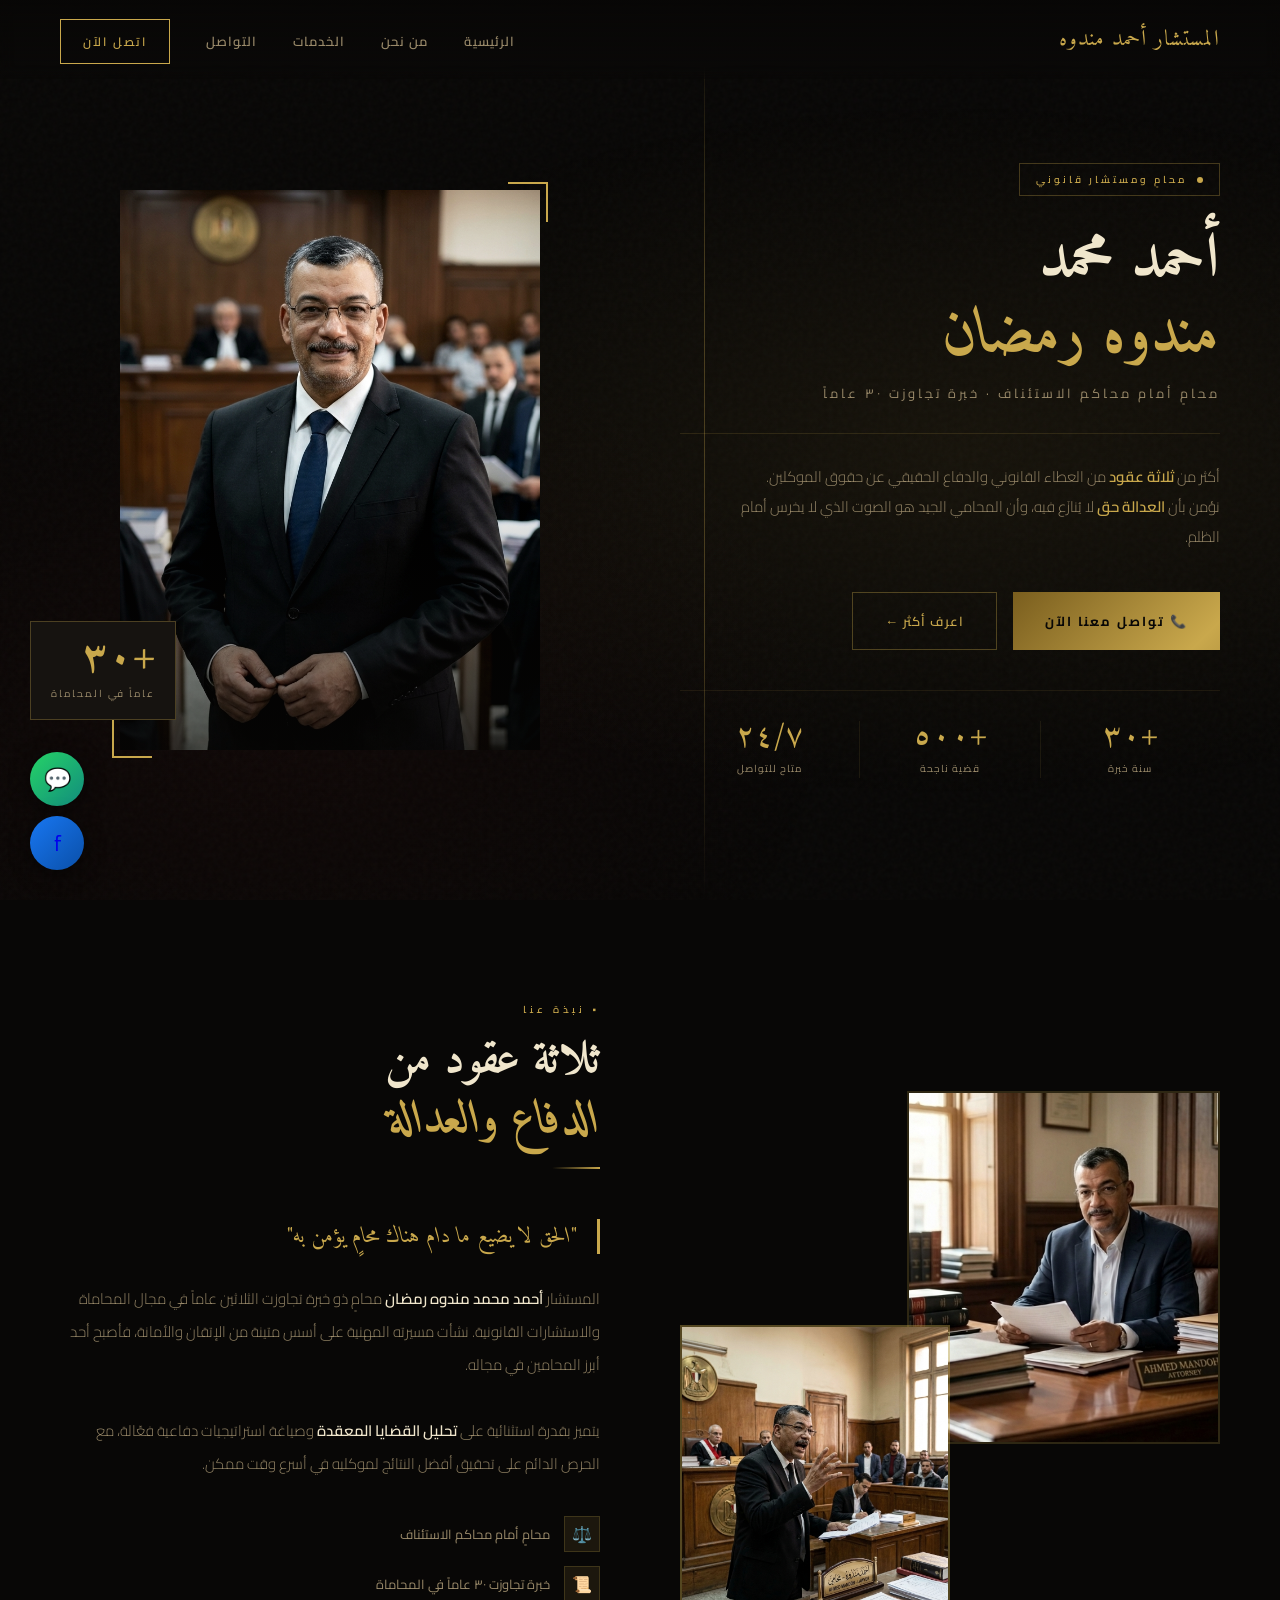
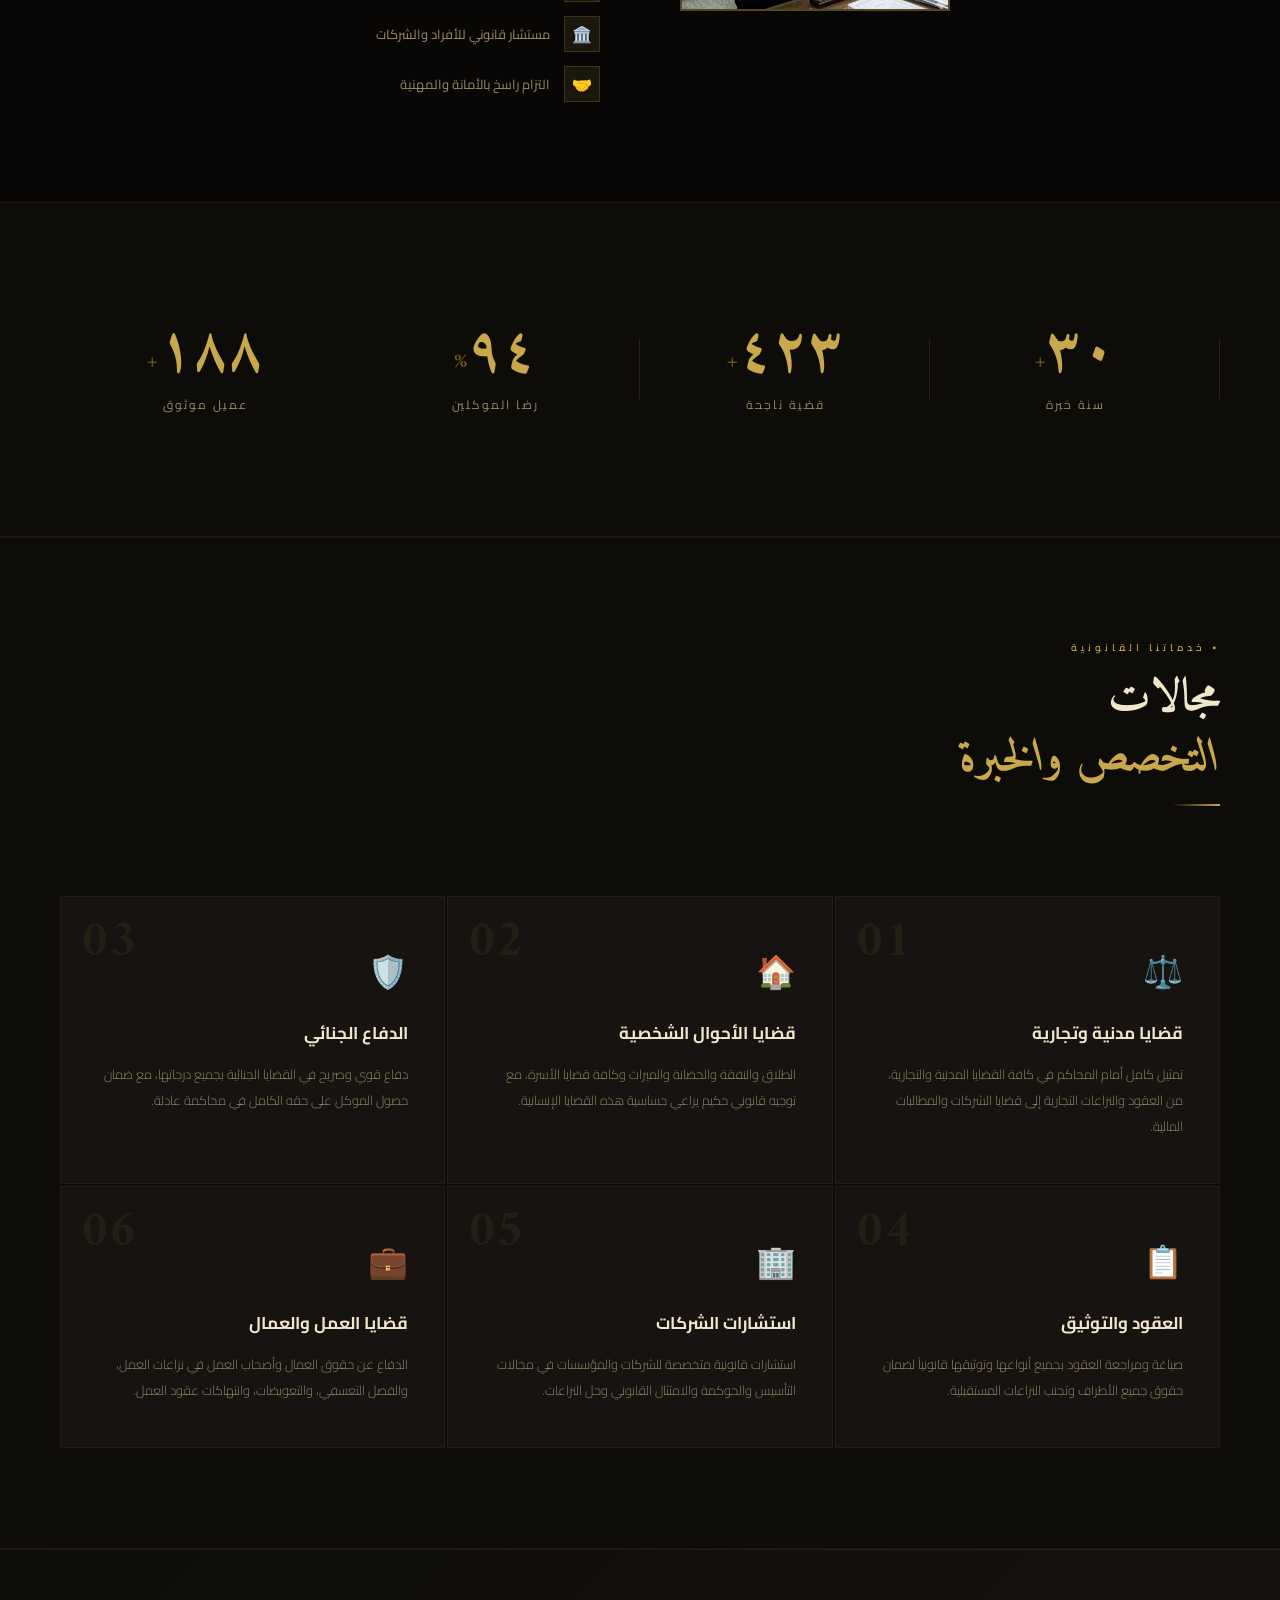
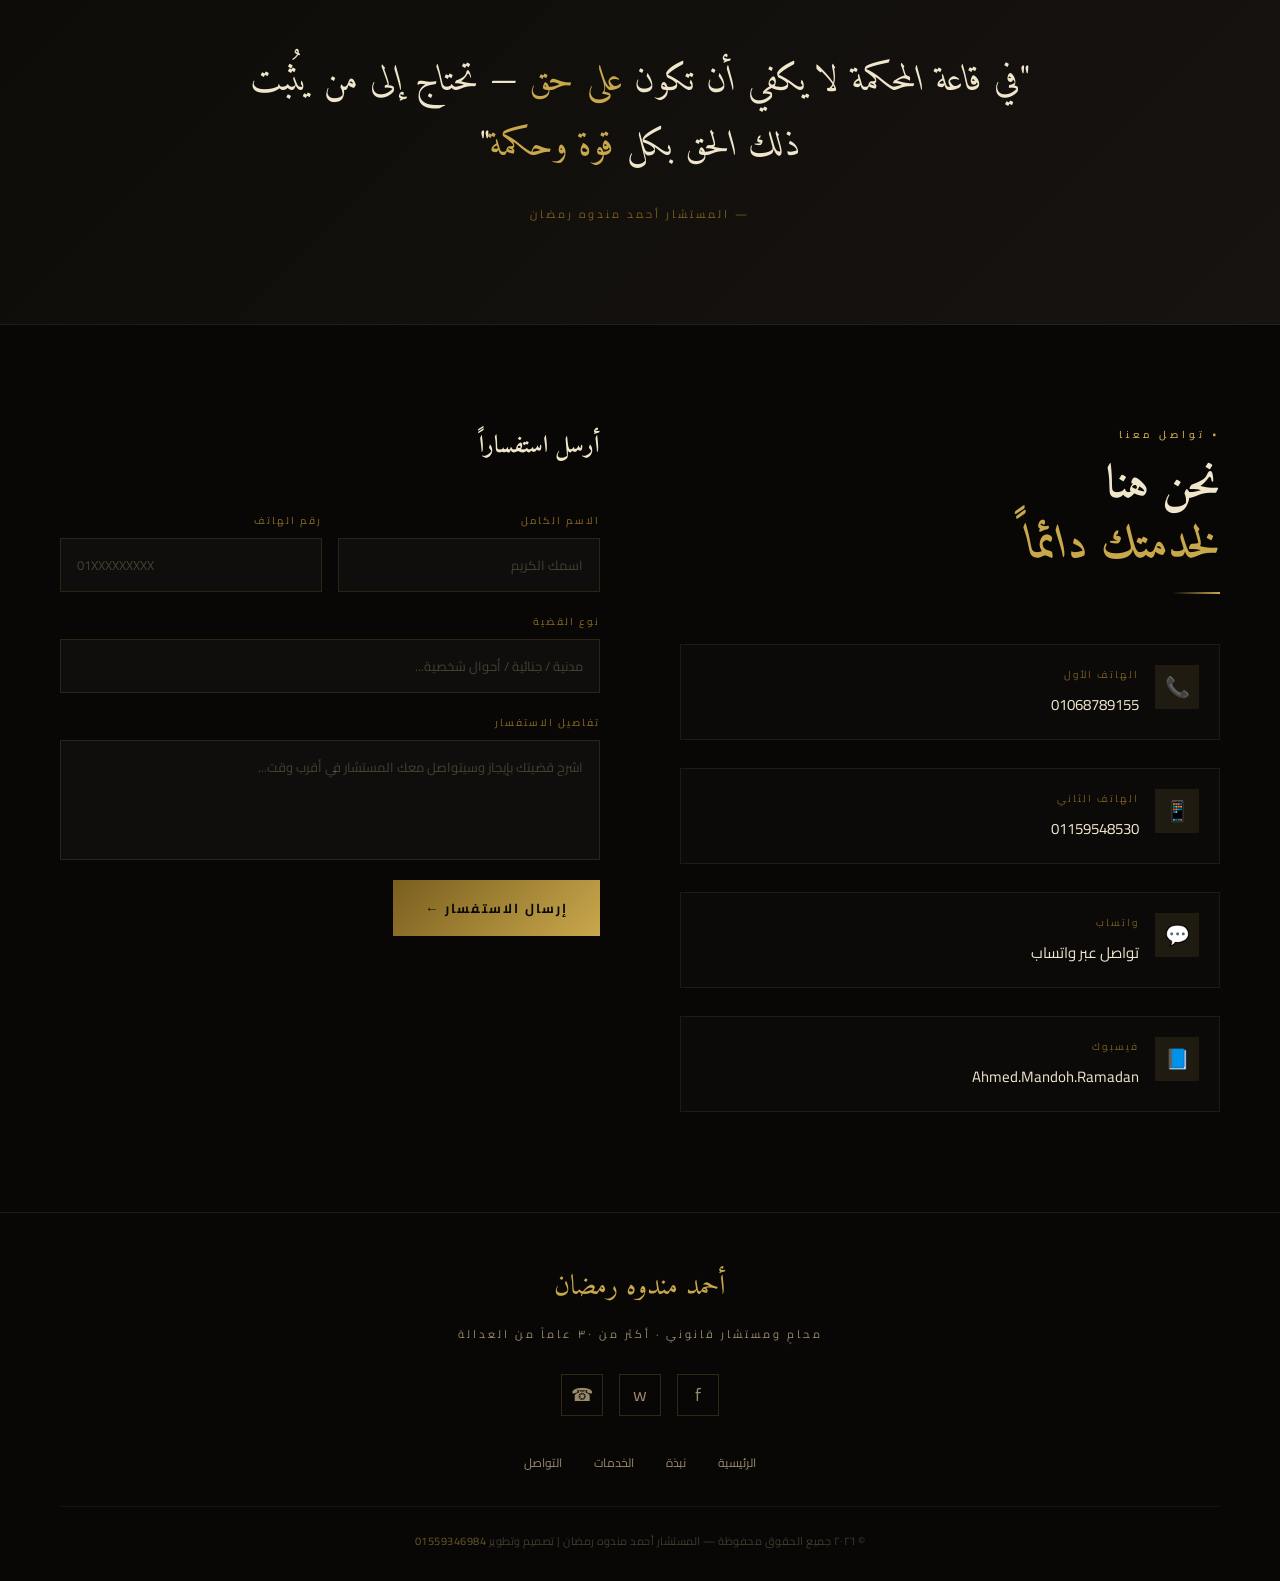
<file: index.html>
<!DOCTYPE html>
<html lang="ar" dir="rtl">
<head>
  <meta charset="UTF-8">
  <meta name="viewport" content="width=device-width, initial-scale=1.0">
  <meta name="description" content="المستشار أحمد محمد مندوه رمضان محامٍ ومستشار قانوني 
  بخبرة تجاوزت ٣٠ عاماً في الدفاع عن حقوق الموكلين وتحقيق العدالة. اتصل الآن للحصول على استشارة قانونية متخصصة.
  احمد مندوه رمضان هو محامٍ ذو خبرة واسعة في القضايا المدنية، الجنائية، والأحوال الشخصية، مع سجل حافل من النجاحات في المحاكم.">
  <title font-family="Work Sans", sans-serif>المستشار أحمد مندوه رمضان — محامٍ</title>
  <link rel="preconnect" href="https://fonts.googleapis.com">
  <link href="https://fonts.googleapis.com/css2?family=Playfair+Display:ital,wght@0,700;1,400&family=Cairo:wght@300;400;600;700;900&family=Amiri:ital,wght@0,400;0,700;1,400&display=swap" rel="stylesheet">
  <link rel="stylesheet" href="style.css">
  <link rel="icon" type="image/x-icon" href="favicon.png">
  <meta name="google-site-verification" content="l2H5jsMZsHi3cS2cjnkPeDBAhJLswSBjyNzZs3-aRHI" />
  <script type="application/ld+json">
{
  "@context": "https://schema.org",
  "@type": "LegalService",
  "name": "مكتب المستشار أحمد محمد مندوه رمضان",
  "address": {
    "@type": "PostalAddress",
    "streetAddress": "شارع الحي البحري، شارع المحكمة",
    "addressLocality": "زفتى",
    "addressRegion": "الغربية",
    "addressCountry": "EG"
  },
  "geo": {
    "@type": "GeoCoordinates",
    "latitude": "30.7100", 
    "longitude": "31.2400"
  },
  "url": "https://ahmed-mandoh.netlify.app",
  "telephone": "+201004104257",
  "priceRange": "$$",
  "image": "https://ahmed-mandoh.netlify.app/asset/12.png",
  "description": "مكتب المستشار أحمد مندوه للمحاماة والاستشارات القانونية في زفتى، متخصص في القضايا المدنية والجنائية وقضايا الأسرة.",
  "openingHoursSpecification": [
    {
      "@type": "OpeningHoursSpecification",
      "dayOfWeek": [
        "Saturday",
        "Sunday",
        "Monday",
        "Tuesday",
        "Wednesday",
        "Thursday"
      ],
      "opens": "09:00",
      "closes": "21:00"
    }
  ]
}
</script>
</head>
<body>

  <!-- ═══ NAV ═══ -->
  <nav id="navbar">
    <div class="nav-logo">المستشار أحمد مندوه</div>
    <ul class="nav-links">
      <li><a href="#hero">الرئيسية</a></li>
      <li><a href="#about-wrap">من نحن</a></li>
      <li><a href="#services-wrap">الخدمات</a></li>
      <li><a href="#contact-wrap">التواصل</a></li>
      <li><a href="tel:01068789155" class="nav-cta">اتصل الآن</a></li>
    </ul>
  </nav>

  <!-- ═══ HERO ═══ -->
  <div id="hero">
    <div class="hero-inner">

      <div class="hero-text">
        <div class="hero-badge">
          <div class="badge-dot"></div>
          <span>محامٍ ومستشار قانوني</span>
        </div>

        <h1 class="hero-name">
          أحمد محمد
          <em>مندوه رمضان</em>
        </h1>

        <p class="hero-title">محامٍ أمام محاكم الاستئناف · خبرة تجاوزت ٣٠ عاماً</p>

        <p class="hero-desc">
          أكثر من <strong>ثلاثة عقود</strong> من العطاء القانوني والدفاع الحقيقي عن حقوق الموكلين.
          نؤمن بأن <strong>العدالة حق</strong> لا يُنازَع فيه، وأن المحامي الجيد هو
          الصوت الذي لا يخرس أمام الظلم.
        </p>

        <div class="hero-actions">
          <a href="tel:01068789155" class="btn-primary">📞 تواصل معنا الآن</a>
          <a href="#about-wrap" class="btn-secondary">اعرف أكثر ←</a>
        </div>

        <div class="hero-stats">
          <div class="hstat">
            <span class="hstat-num">+٣٠</span>
            <span class="hstat-label">سنة خبرة</span>
          </div>
          <div class="hstat">
            <span class="hstat-num">+٥٠٠</span>
            <span class="hstat-label">قضية ناجحة</span>
          </div>
          <div class="hstat">
            <span class="hstat-num">٢٤/٧</span>
            <span class="hstat-label">متاح للتواصل</span>
          </div>
        </div>
      </div>


      <div class="hero-image-wrap">
        <div class="hero-image-frame">
          <img
            src="asset/1.png"
            alt="المستشار أحمد مندوه رمضان"
            class="hero-img"
          >
          <div class="img-overlay"></div>
        </div>
        <div class="exp-badge">
          <div class="exp-num">+٣٠</div>
          <div class="exp-label">عاماً في المحاماة</div>
        </div>
      </div>

    </div>
  </div>

  <!-- ═══ ABOUT ═══ -->
  <div id="about-wrap">
    <section id="about" class="reveal">
      <div class="about-photos">
        <div class="gold-quote">"</div>

        <!-- 
          ══════════════════════════════════════════
          📸 صورة About - الأولى (فوق يمين)
          الاسم المطلوب: images/about1.png
          (نفس صورة المكتب أو صورة تانية)
          ══════════════════════════════════════════
        -->
        <div class="about-photo ap-1">
          <img src="asset/2.png" alt="في مكتبه">
        </div>


        <div class="about-photo ap-2">
          <img src="asset/3.png" alt="المستشار أحمد مندوه">
        </div>
      </div>

      <div class="about-text">
        <p class="section-tag">▪ نبذة عنا</p>
        <h2 class="section-title">ثلاثة عقود من<br><em>الدفاع والعدالة</em></h2>
        <div class="section-line"></div>

        <div class="about-quote">
          "الحق لا يضيع ما دام هناك محامٍ يؤمن به"
        </div>

        <p class="about-body">
          المستشار <strong>أحمد محمد مندوه رمضان</strong> محامٍ ذو خبرة تجاوزت الثلاثين عاماً
          في مجال المحاماة والاستشارات القانونية. نشأت مسيرته المهنية على أسس متينة من
          الإتقان والأمانة، فأصبح أحد أبرز المحامين في مجاله.
          <br><br>
          يتميز بقدرة استثنائية على <strong>تحليل القضايا المعقدة</strong> وصياغة استراتيجيات
          دفاعية فعّالة، مع الحرص الدائم على تحقيق أفضل النتائج لموكليه في أسرع وقت ممكن.
        </p>

        <div class="creds">
          <div class="cred-item">
            <div class="cred-icon">⚖️</div>
            محامٍ أمام محاكم الاستئناف
          </div>
          <div class="cred-item">
            <div class="cred-icon">📜</div>
            خبرة تجاوزت ٣٠ عاماً في المحاماة
          </div>
          <div class="cred-item">
            <div class="cred-icon">🏛️</div>
            مستشار قانوني للأفراد والشركات
          </div>
          <div class="cred-item">
            <div class="cred-icon">🤝</div>
            التزام راسخ بالأمانة والمهنية
          </div>
        </div>
      </div>
    </section>
  </div>

  <!-- ═══ NUMBERS ═══ -->
  <div class="numbers-bg">
    <div id="numbers" class="reveal">
      <div class="num-card">
        <span class="num-val"><span class="counter" data-target="30">0</span><span class="num-unit">+</span></span>
        <span class="num-label">سنة خبرة</span>
      </div>
      <div class="num-card">
        <span class="num-val"><span class="counter" data-target="500">0</span><span class="num-unit">+</span></span>
        <span class="num-label">قضية ناجحة</span>
      </div>
      <div class="num-card">
        <span class="num-val"><span class="counter" data-target="98">0</span><span class="num-unit">%</span></span>
        <span class="num-label">رضا الموكلين</span>
      </div>
      <div class="num-card">
        <span class="num-val"><span class="counter" data-target="200">0</span><span class="num-unit">+</span></span>
        <span class="num-label">عميل موثوق</span>
      </div>
    </div>
  </div>

  <!-- ═══ SERVICES ═══ -->
  <div id="services-wrap">
    <section id="services">
      <p class="section-tag reveal">▪ خدماتنا القانونية</p>
      <h2 class="section-title reveal">مجالات<br><em>التخصص والخبرة</em></h2>
      <div class="section-line reveal"></div>
    </section>

    <div class="services-grid">
      <div class="service-card reveal">
        <div class="svc-num">01</div>
        <span class="svc-icon">⚖️</span>
        <h3 class="svc-title">قضايا مدنية وتجارية</h3>
        <p class="svc-desc">تمثيل كامل أمام المحاكم في كافة القضايا المدنية والتجارية، من العقود والنزاعات التجارية إلى قضايا الشركات والمطالبات المالية.</p>
      </div>
      <div class="service-card reveal">
        <div class="svc-num">02</div>
        <span class="svc-icon">🏠</span>
        <h3 class="svc-title">قضايا الأحوال الشخصية</h3>
        <p class="svc-desc">الطلاق والنفقة والحضانة والميراث وكافة قضايا الأسرة، مع توجيه قانوني حكيم يراعي حساسية هذه القضايا الإنسانية.</p>
      </div>
      <div class="service-card reveal">
        <div class="svc-num">03</div>
        <span class="svc-icon">🛡️</span>
        <h3 class="svc-title">الدفاع الجنائي</h3>
        <p class="svc-desc">دفاع قوي وصريح في القضايا الجنائية بجميع درجاتها، مع ضمان حصول الموكل على حقه الكامل في محاكمة عادلة.</p>
      </div>
      <div class="service-card reveal">
        <div class="svc-num">04</div>
        <span class="svc-icon">📋</span>
        <h3 class="svc-title">العقود والتوثيق</h3>
        <p class="svc-desc">صياغة ومراجعة العقود بجميع أنواعها وتوثيقها قانونياً لضمان حقوق جميع الأطراف وتجنب النزاعات المستقبلية.</p>
      </div>
      <div class="service-card reveal">
        <div class="svc-num">05</div>
        <span class="svc-icon">🏢</span>
        <h3 class="svc-title">استشارات الشركات</h3>
        <p class="svc-desc">استشارات قانونية متخصصة للشركات والمؤسسات في مجالات التأسيس والحوكمة والامتثال القانوني وحل النزاعات.</p>
      </div>
      <div class="service-card reveal">
        <div class="svc-num">06</div>
        <span class="svc-icon">💼</span>
        <h3 class="svc-title">قضايا العمل والعمال</h3>
        <p class="svc-desc">الدفاع عن حقوق العمال وأصحاب العمل في نزاعات العمل، والفصل التعسفي، والتعويضات، وانتهاكات عقود العمل.</p>
      </div>
    </div>
  </div>

  <!-- ═══ QUOTE ═══ -->
  <div id="quote-section" class="reveal">
    <p class="big-quote">
      "في قاعة المحكمة لا يكفي أن تكون <em>على حق</em> —
      تحتاج إلى من يُثبت ذلك الحق بكل <em>قوة وحكمة</em>"
    </p>
    <p class="quote-attr">— المستشار أحمد مندوه رمضان</p>
  </div>

  <!-- ═══ CONTACT ═══ -->
  <div id="contact-wrap">
    <section id="contact">
      <div>
        <p class="section-tag reveal">▪ تواصل معنا</p>
        <h2 class="section-title reveal">نحن هنا<br><em>لخدمتك دائماً</em></h2>
        <div class="section-line reveal"></div>

        <div class="contact-info">
          <div class="contact-item reveal">
            <div class="ci-icon">📞</div>
            <div>
              <span class="ci-label">الهاتف الأول</span>
              <a href="tel:01068789155" class="ci-value">01068789155</a>
            </div>
          </div>
          <div class="contact-item reveal">
            <div class="ci-icon">📱</div>
            <div>
              <span class="ci-label">الهاتف الثاني</span>
              <a href="tel:01159548530" class="ci-value">01159548530</a>
            </div>
          </div>
          <div class="contact-item reveal">
            <div class="ci-icon">💬</div>
            <div>
              <span class="ci-label">واتساب</span>
              <a href="https://wa.me/201068789155" target="_blank" class="ci-value">تواصل عبر واتساب</a>
            </div>
          </div>
          <div class="contact-item reveal">
            <div class="ci-icon">📘</div>
            <div>
              <span class="ci-label">فيسبوك</span>
              <a href="https://www.facebook.com/Ahmed.Mandoh.Ramadan" target="_blank" class="ci-value">Ahmed.Mandoh.Ramadan</a>
            </div>
          </div>
        </div>
      </div>

      <div class="contact-form reveal">
        <h3 class="form-title">أرسل استفساراً</h3>
        <div class="form-row">
          <div class="field">
            <label>الاسم الكامل</label>
            <input type="text" id="f-name" placeholder="اسمك الكريم">
          </div>
          <div class="field">
            <label>رقم الهاتف</label>
            <input type="tel" id="f-phone" placeholder="01XXXXXXXXX">
          </div>
        </div>
        <div class="field">
          <label>نوع القضية</label>
          <input type="text" id="f-type" placeholder="مدنية / جنائية / أحوال شخصية...">
        </div>
        <div class="field">
          <label>تفاصيل الاستفسار</label>
          <textarea id="f-msg" placeholder="اشرح قضيتك بإيجاز وسيتواصل معك المستشار في أقرب وقت..."></textarea>
        </div>
        <button class="submit-btn" onclick="sendInquiry()">إرسال الاستفسار ←</button>
      </div>
    </section>
  </div>

  <!-- ═══ FOOTER ═══ -->
  <footer>
    <div class="footer-logo">أحمد مندوه رمضان</div>
    <p class="footer-tagline">محامٍ ومستشار قانوني · أكثر من ٣٠ عاماً من العدالة</p>

    <div class="social-row">
      <a href="https://www.facebook.com/Ahmed.Mandoh.Ramadan" target="_blank" class="social-btn">f</a>
      <a href="https://wa.me/201068789155" target="_blank" class="social-btn">w</a>
      <a href="tel:01068789155" class="social-btn">☎</a>
    </div>

    <ul class="footer-links">
      <li><a href="#hero">الرئيسية</a></li>
      <li><a href="#about-wrap">نبذة</a></li>
      <li><a href="#services-wrap">الخدمات</a></li>
      <li><a href="#contact-wrap">التواصل</a></li>
    </ul>

    <div class="footer-line"></div>
    <p class="footer-copy">
      © ٢٠٢٦ جميع الحقوق محفوظة — المستشار أحمد مندوه رمضان |
      تصميم وتطوير <a href="https://wa.me/201559346984" target="_blank">01559346984</a>
    </p>
  </footer>

  <!-- ═══ FLOATING BUTTONS ═══ -->
  <div class="float-call">
    <a href="https://wa.me/201068789155" target="_blank" class="fcall-btn fcall-phone" title="واتساب">💬</a>
    <a href="https://www.facebook.com/Ahmed.Mandoh.Ramadan" target="_blank" class="fcall-btn fcall-fb" title="فيسبوك">f</a>
  </div>

  <script src="script.js"></script>
</body>
</html>
</file>
<file: style.css>
:root {
  --gold:      #c9a84c;
  --gold-lt:   #e8c87a;
  --gold-dk:   #7a5e1e;
  --black:     #080706;
  --dark:      #0e0c09;
  --dark2:     #161310;
  --dark3:     #201d16;
  --cream:     #f0e6cc;
  --cream-dim: #9a8a6a;
}


*, *::before, *::after {
  margin: 0;
  padding: 0;
  box-sizing: border-box;
}

html { scroll-behavior: smooth; }

body {
  background: var(--black);
  color: var(--cream);
  font-family: 'Cairo', sans-serif;
  overflow-x: hidden;
}


body::before {
  content: '';
  position: fixed;
  inset: 0;
  z-index: 0;
  pointer-events: none;
  opacity: 0.03;
  background-image: url("data:image/svg+xml,%3Csvg viewBox='0 0 200 200' xmlns='http://www.w3.org/2000/svg'%3E%3Cfilter id='n'%3E%3CfeTurbulence type='fractalNoise' baseFrequency='0.9' numOctaves='4'/%3E%3C/filter%3E%3Crect width='200' height='200' filter='url(%23n)'/%3E%3C/svg%3E");
}

::-webkit-scrollbar { width: 4px; }
::-webkit-scrollbar-track { background: var(--black); }
::-webkit-scrollbar-thumb { background: var(--gold-dk); border-radius: 2px; }


nav {
  position: fixed;
  top: 0;
  inset-inline: 0;
  z-index: 100;
  display: flex;
  align-items: center;
  justify-content: space-between;
  padding: 20px 60px;
  background: linear-gradient(to bottom, rgba(8,7,6,0.95), transparent);
  backdrop-filter: blur(8px);
  transition: padding 0.4s, background 0.4s;
}

nav.scrolled {
  padding: 14px 60px;
  background: rgba(8,7,6,0.97);
  border-bottom: 1px solid rgba(201,168,76,0.15);
}

.nav-logo {
  font-family: 'Amiri', serif;
  font-size: 22px;
  color: var(--gold);
  letter-spacing: 1px;
}

.nav-links {
  display: flex;
  gap: 36px;
  list-style: none;
}

.nav-links a {
  font-size: 13px;
  font-weight: 600;
  letter-spacing: 1px;
  color: var(--cream-dim);
  text-decoration: none;
  transition: color 0.3s;
  position: relative;
}

.nav-links a::after {
  content: '';
  position: absolute;
  bottom: -4px;
  right: 0;
  width: 0;
  height: 1px;
  background: var(--gold);
  transition: width 0.3s;
}

.nav-links a:hover { color: var(--gold); }
.nav-links a:hover::after { width: 100%; }

.nav-cta {
  padding: 10px 22px;
  border: 1px solid var(--gold);
  color: var(--gold) !important;
  font-size: 12px !important;
  letter-spacing: 2px !important;
  transition: background 0.3s, color 0.3s !important;
}

.nav-cta:hover {
  background: var(--gold) !important;
  color: var(--black) !important;
}

.nav-cta::after { display: none !important; }

/* ═══════════════════════════════════════════
   HERO
═══════════════════════════════════════════ */
#hero {
  position: relative;
  min-height: 100vh;
  display: flex;
  align-items: center;
  overflow: hidden;
}

#hero::before {
  content: '';
  position: absolute;
  inset: 0;
  background:
    radial-gradient(ellipse at 75% 50%, rgba(201,168,76,0.08) 0%, transparent 55%),
    radial-gradient(ellipse at 20% 80%, rgba(139,26,26,0.06) 0%, transparent 40%);
  pointer-events: none;
}

#hero::after {
  content: '';
  position: absolute;
  top: 0;
  left: 55%;
  width: 1px;
  height: 100%;
  background: linear-gradient(to bottom, transparent, rgba(201,168,76,0.3) 30%, rgba(201,168,76,0.3) 70%, transparent);
  pointer-events: none;
}

.hero-inner {
  position: relative;
  z-index: 2;
  width: 100%;
  max-width: 1300px;
  margin: 0 auto;
  padding: 120px 60px 80px;
  display: grid;
  grid-template-columns: 1fr 1fr;
  gap: 80px;
  align-items: center;
}

.hero-text { animation: fadeUp 1s 0.2s both; }

.hero-badge {
  display: inline-flex;
  align-items: center;
  gap: 10px;
  padding: 6px 16px;
  border: 1px solid rgba(201,168,76,0.3);
  margin-bottom: 28px;
}

.hero-badge span {
  font-size: 10px;
  letter-spacing: 3px;
  text-transform: uppercase;
  color: var(--gold);
  font-weight: 600;
}

.badge-dot {
  width: 6px;
  height: 6px;
  background: var(--gold);
  border-radius: 50%;
  animation: blink 2s ease-in-out infinite;
}

.hero-name {
  font-family: 'Amiri', serif;
  font-size: clamp(36px, 5vw, 62px);
  line-height: 1.2;
  color: var(--cream);
  margin-bottom: 8px;
}

.hero-name em {
  color: var(--gold);
  font-style: italic;
  display: block;
}

.hero-title {
  font-size: 13px;
  font-weight: 400;
  letter-spacing: 3px;
  text-transform: uppercase;
  color: var(--cream-dim);
  margin-bottom: 28px;
  padding-bottom: 28px;
  border-bottom: 1px solid rgba(201,168,76,0.15);
}

.hero-desc {
  font-size: 15px;
  font-weight: 300;
  line-height: 2;
  color: var(--cream-dim);
  margin-bottom: 40px;
  max-width: 480px;
}

.hero-desc strong { color: var(--gold); font-weight: 600; }

.hero-actions { display: flex; gap: 16px; flex-wrap: wrap; }

/* Buttons */
.btn-primary {
  display: inline-flex;
  align-items: center;
  gap: 10px;
  padding: 16px 32px;
  background: linear-gradient(135deg, var(--gold-dk), var(--gold), var(--gold-dk));
  background-size: 200%;
  color: var(--black);
  font-family: 'Cairo', sans-serif;
  font-size: 13px;
  font-weight: 700;
  letter-spacing: 2px;
  text-decoration: none;
  transition: background-position 0.5s, box-shadow 0.3s;
}

.btn-primary:hover {
  background-position: right;
  box-shadow: 0 8px 40px rgba(201,168,76,0.4);
}

.btn-secondary {
  display: inline-flex;
  align-items: center;
  gap: 10px;
  padding: 16px 32px;
  border: 1px solid rgba(201,168,76,0.35);
  color: var(--gold);
  font-family: 'Cairo', sans-serif;
  font-size: 13px;
  font-weight: 600;
  letter-spacing: 1px;
  text-decoration: none;
  transition: background 0.3s, border-color 0.3s;
}

.btn-secondary:hover {
  background: rgba(201,168,76,0.08);
  border-color: var(--gold);
}

/* Hero image */
.hero-image-wrap {
  position: relative;
  animation: fadeUp 1s 0.4s both;
}

.hero-image-frame {
  position: relative;
  width: 100%;
  max-width: 420px;
  margin: 0 auto;
}

.hero-image-frame::before,
.hero-image-frame::after {
  content: '';
  position: absolute;
  width: 40px;
  height: 40px;
  border-color: var(--gold);
  border-style: solid;
  z-index: 2;
}
.hero-image-frame::before { top: -8px; right: -8px; border-width: 2px 2px 0 0; }
.hero-image-frame::after  { bottom: -8px; left: -8px; border-width: 0 0 2px 2px; }

.hero-img {
  width: 100%;
  aspect-ratio: 3/4;
  object-fit: cover;
  object-position: top center;
  display: block;
  filter: grayscale(15%) contrast(1.05);
  transition: filter 0.5s;
}

.hero-img:hover { filter: grayscale(0%) contrast(1.1); }

.img-overlay {
  position: absolute;
  inset: 0;
  background: linear-gradient(to top, rgba(8,7,6,0.6) 0%, transparent 50%);
  pointer-events: none;
}

.exp-badge {
  position: absolute;
  bottom: 30px;
  left: -30px;
  background: var(--dark2);
  border: 1px solid rgba(201,168,76,0.3);
  padding: 16px 20px;
  z-index: 3;
  animation: floatBadge 4s ease-in-out infinite;
}

.exp-num {
  font-family: 'Amiri', serif;
  font-size: 42px;
  color: var(--gold);
  line-height: 1;
  font-weight: 700;
}

.exp-label {
  font-size: 10px;
  letter-spacing: 2px;
  text-transform: uppercase;
  color: var(--cream-dim);
  margin-top: 4px;
}

.hero-stats {
  display: flex;
  margin-top: 40px;
  border-top: 1px solid rgba(201,168,76,0.1);
  padding-top: 30px;
  animation: fadeUp 1s 0.6s both;
}

.hstat {
  flex: 1;
  text-align: center;
  padding: 0 20px;
  border-left: 1px solid rgba(201,168,76,0.1);
}
.hstat:last-child { border-left: none; }

.hstat-num {
  font-family: 'Amiri', serif;
  font-size: 32px;
  color: var(--gold);
  line-height: 1;
  display: block;
}

.hstat-label {
  font-size: 10px;
  letter-spacing: 1px;
  color: var(--cream-dim);
  margin-top: 6px;
  display: block;
}

/* ═══════════════════════════════════════════
   SECTION BASE
═══════════════════════════════════════════ */
section {
  position: relative;
  padding: 100px 60px;
  max-width: 1300px;
  margin: 0 auto;
}

.section-tag {
  font-size: 10px;
  letter-spacing: 4px;
  text-transform: uppercase;
  color: var(--gold);
  font-weight: 600;
  margin-bottom: 12px;
}

.section-title {
  font-family: 'Amiri', serif;
  font-size: clamp(28px, 4vw, 46px);
  line-height: 1.3;
  color: var(--cream);
  margin-bottom: 16px;
}

.section-title em { color: var(--gold); font-style: italic; }

.section-line {
  width: 48px;
  height: 2px;
  background: linear-gradient(to left, var(--gold), transparent);
  margin-bottom: 50px;
}

/* ═══════════════════════════════════════════
   ABOUT
═══════════════════════════════════════════ */
#about {
  display: grid;
  grid-template-columns: 1fr 1fr;
  gap: 80px;
  align-items: center;
}

.about-photos {
  position: relative;
  height: 520px;
}

.about-photo {
  position: absolute;
  border: 2px solid rgba(201,168,76,0.2);
  overflow: hidden;
  transition: transform 0.4s, box-shadow 0.4s;
}

.about-photo:hover {
  transform: scale(1.03);
  box-shadow: 0 20px 60px rgba(0,0,0,0.6);
  z-index: 5;
}

.about-photo img {
  width: 100%;
  height: 100%;
  object-fit: cover;
  filter: grayscale(10%);
}

.ap-1 { width: 58%; height: 68%; top: 0; right: 0; }
.ap-2 { width: 50%; height: 55%; bottom: 0; left: 0; border-color: rgba(201,168,76,0.4); }

.gold-quote {
  position: absolute;
  top: 50%; left: 50%;
  transform: translate(-50%,-50%);
  font-family: 'Amiri', serif;
  font-size: 200px;
  color: rgba(201,168,76,0.04);
  line-height: 1;
  pointer-events: none;
}

.about-quote {
  font-family: 'Amiri', serif;
  font-size: 22px;
  font-style: italic;
  color: var(--gold);
  line-height: 1.6;
  border-right: 3px solid var(--gold);
  padding-right: 20px;
  margin-bottom: 28px;
}

.about-body {
  font-size: 15px;
  font-weight: 300;
  line-height: 2.2;
  color: var(--cream-dim);
  margin-bottom: 36px;
}

.about-body strong { color: var(--cream); font-weight: 600; }

.creds { display: flex; flex-direction: column; gap: 14px; }

.cred-item {
  display: flex;
  align-items: center;
  gap: 14px;
  font-size: 13px;
  color: var(--cream-dim);
}

.cred-icon {
  width: 36px;
  height: 36px;
  background: rgba(201,168,76,0.1);
  border: 1px solid rgba(201,168,76,0.2);
  display: flex;
  align-items: center;
  justify-content: center;
  flex-shrink: 0;
  font-size: 16px;
}

/* ═══════════════════════════════════════════
   NUMBERS
═══════════════════════════════════════════ */
.numbers-bg {
  background: var(--dark);
  border-top: 1px solid rgba(201,168,76,0.08);
  border-bottom: 1px solid rgba(201,168,76,0.08);
}

#numbers {
  display: flex;
  padding: 80px 60px;
  max-width: 1300px;
  margin: 0 auto;
}

.num-card {
  flex: 1;
  text-align: center;
  padding: 40px 20px;
  position: relative;
}

.num-card::before {
  content: '';
  position: absolute;
  top: 50%; right: 0;
  transform: translateY(-50%);
  width: 1px; height: 60px;
  background: rgba(201,168,76,0.15);
}

.num-card:last-child::before { display: none; }

.num-val {
  font-family: 'Amiri', serif;
  font-size: 60px;
  color: var(--gold);
  line-height: 1;
  display: block;
  font-weight: 700;
}

.num-unit { font-size: 20px; color: var(--gold-dk); }

.num-label {
  font-size: 12px;
  letter-spacing: 2px;
  text-transform: uppercase;
  color: var(--cream-dim);
  margin-top: 10px;
  display: block;
}

/* ═══════════════════════════════════════════
   SERVICES
═══════════════════════════════════════════ */
#services-wrap {
  background: var(--dark);
  border-top: 1px solid rgba(201,168,76,0.08);
  border-bottom: 1px solid rgba(201,168,76,0.08);
}

#services { max-width: 1300px; margin: 0 auto; padding-bottom: 40px; }

.services-grid {
  display: grid;
  grid-template-columns: repeat(3, 1fr);
  gap: 2px;
  max-width: 1300px;
  margin: 0 auto;
  padding: 0 60px 100px;
}

.service-card {
  background: var(--dark2);
  padding: 44px 36px;
  border: 1px solid rgba(201,168,76,0.07);
  position: relative;
  overflow: hidden;
  transition: background 0.4s, border-color 0.4s, transform 0.3s;
}

.service-card::before {
  content: '';
  position: absolute;
  bottom: 0; right: 0;
  width: 0; height: 2px;
  background: var(--gold);
  transition: width 0.5s;
}

.service-card:hover {
  background: var(--dark3);
  border-color: rgba(201,168,76,0.2);
  transform: translateY(-4px);
}

.service-card:hover::before { width: 100%; }

.svc-num {
  font-family: 'Amiri', serif;
  font-size: 52px;
  color: rgba(201,168,76,0.08);
  line-height: 1;
  position: absolute;
  top: 20px; left: 20px;
  font-weight: 700;
}

.svc-icon { font-size: 32px; margin-bottom: 16px; display: block; }

.svc-title {
  font-size: 17px;
  font-weight: 700;
  color: var(--cream);
  margin-bottom: 12px;
}

.svc-desc {
  font-size: 13px;
  font-weight: 300;
  line-height: 2;
  color: var(--cream-dim);
}

/* ═══════════════════════════════════════════
   QUOTE SECTION
═══════════════════════════════════════════ */
#quote-section {
  background: linear-gradient(135deg, var(--dark) 0%, var(--dark2) 100%);
  border-top: 1px solid rgba(201,168,76,0.1);
  border-bottom: 1px solid rgba(201,168,76,0.1);
  text-align: center;
  padding: 100px 60px;
}

.big-quote {
  font-family: 'Amiri', serif;
  font-size: clamp(22px, 3vw, 36px);
  font-style: italic;
  color: var(--cream);
  line-height: 1.8;
  max-width: 800px;
  margin: 0 auto 24px;
}

.big-quote em { color: var(--gold); }

.quote-attr {
  font-size: 11px;
  letter-spacing: 3px;
  text-transform: uppercase;
  color: var(--gold-dk);
}

/* ═══════════════════════════════════════════
   CONTACT
═══════════════════════════════════════════ */
#contact {
  display: grid;
  grid-template-columns: 1fr 1fr;
  gap: 80px;
  align-items: start;
}

.contact-info { display: flex; flex-direction: column; gap: 28px; }

.contact-item {
  display: flex;
  align-items: flex-start;
  gap: 16px;
  padding: 20px;
  border: 1px solid rgba(201,168,76,0.1);
  background: rgba(255,255,255,0.015);
  transition: border-color 0.3s, background 0.3s;
}

.contact-item:hover {
  border-color: rgba(201,168,76,0.35);
  background: rgba(201,168,76,0.04);
}

.ci-icon {
  width: 44px; height: 44px;
  background: rgba(201,168,76,0.1);
  display: flex;
  align-items: center;
  justify-content: center;
  font-size: 20px;
  flex-shrink: 0;
}

.ci-label {
  font-size: 10px;
  letter-spacing: 2px;
  text-transform: uppercase;
  color: var(--gold-dk);
  margin-bottom: 6px;
  display: block;
}

.ci-value {
  font-size: 15px;
  color: var(--cream);
  text-decoration: none;
  direction: ltr;
  display: block;
}

.ci-value:hover { color: var(--gold); }

.contact-form { display: flex; flex-direction: column; gap: 20px; }

.form-title {
  font-family: 'Amiri', serif;
  font-size: 24px;
  margin-bottom: 24px;
  color: var(--cream);
}

.form-row { display: grid; grid-template-columns: 1fr 1fr; gap: 16px; }

.field { display: flex; flex-direction: column; gap: 8px; }

.field label {
  font-size: 10px;
  letter-spacing: 2px;
  text-transform: uppercase;
  color: var(--gold-dk);
  font-weight: 600;
}

.field input,
.field textarea {
  background: rgba(255,255,255,0.03);
  border: 1px solid rgba(201,168,76,0.15);
  padding: 14px 16px;
  font-family: 'Cairo', sans-serif;
  font-size: 13px;
  color: var(--cream);
  outline: none;
  transition: border-color 0.3s, background 0.3s;
  resize: none;
}

.field input:focus,
.field textarea:focus {
  border-color: var(--gold);
  background: rgba(201,168,76,0.04);
}

.field input::placeholder,
.field textarea::placeholder { color: rgba(154,138,106,0.4); }

.field textarea { min-height: 120px; }

.submit-btn {
  padding: 16px 32px;
  background: linear-gradient(135deg, var(--gold-dk), var(--gold));
  border: none;
  color: var(--black);
  font-family: 'Cairo', sans-serif;
  font-size: 13px;
  font-weight: 700;
  letter-spacing: 2px;
  cursor: pointer;
  transition: box-shadow 0.3s, transform 0.2s;
  align-self: flex-start;
}

.submit-btn:hover {
  box-shadow: 0 8px 30px rgba(201,168,76,0.4);
  transform: translateY(-2px);
}

/* ═══════════════════════════════════════════
   FOOTER
═══════════════════════════════════════════ */
footer {
  background: var(--black);
  border-top: 1px solid rgba(201,168,76,0.12);
  padding: 50px 60px 30px;
  text-align: center;
}

.footer-logo {
  font-family: 'Amiri', serif;
  font-size: 28px;
  color: var(--gold);
  margin-bottom: 12px;
}

.footer-tagline {
  font-size: 11px;
  letter-spacing: 3px;
  text-transform: uppercase;
  color: var(--cream-dim);
  margin-bottom: 30px;
}

.social-row {
  display: flex;
  justify-content: center;
  gap: 16px;
  margin-bottom: 30px;
}

.social-btn {
  width: 42px; height: 42px;
  border: 1px solid rgba(201,168,76,0.2);
  display: flex;
  align-items: center;
  justify-content: center;
  color: var(--cream-dim);
  font-size: 18px;
  text-decoration: none;
  transition: border-color 0.3s, color 0.3s, background 0.3s;
}

.social-btn:hover {
  border-color: var(--gold);
  color: var(--gold);
  background: rgba(201,168,76,0.06);
}

.footer-links {
  display: flex;
  justify-content: center;
  gap: 32px;
  list-style: none;
  margin-bottom: 30px;
}

.footer-links a {
  font-size: 12px;
  color: var(--cream-dim);
  text-decoration: none;
  transition: color 0.3s;
}

.footer-links a:hover { color: var(--gold); }

.footer-line {
  width: 100%;
  height: 1px;
  background: rgba(201,168,76,0.08);
  margin-bottom: 24px;
}

.footer-copy {
  font-size: 11px;
  color: rgba(154,138,106,0.4);
  letter-spacing: 0.5px;
}

.footer-copy a {
  color: rgba(201,168,76,0.5);
  text-decoration: none;
}

/* ═══════════════════════════════════════════
   FLOATING BUTTONS
═══════════════════════════════════════════ */
.float-call {
  position: fixed;
  bottom: 30px;
  left: 30px;
  z-index: 200;
  display: flex;
  flex-direction: column;
  gap: 10px;
}

.fcall-btn {
  width: 54px; height: 54px;
  border-radius: 50%;
  display: flex;
  align-items: center;
  justify-content: center;
  font-size: 22px;
  text-decoration: none;
  box-shadow: 0 4px 20px rgba(0,0,0,0.5);
  transition: transform 0.3s, box-shadow 0.3s;
  animation: floatBtn 3s ease-in-out infinite;
}

.fcall-btn:hover {
  transform: scale(1.12) !important;
  box-shadow: 0 8px 30px rgba(0,0,0,0.6);
}

.fcall-phone {
  background: linear-gradient(135deg, #25d366, #128c7e);
  animation-delay: 0s;
}

.fcall-fb {
  background: linear-gradient(135deg, #1877f2, #0a4fa8);
  animation-delay: 0.5s;
}

/* ═══════════════════════════════════════════
   ANIMATIONS
═══════════════════════════════════════════ */
@keyframes fadeUp {
  from { opacity: 0; transform: translateY(24px); }
  to   { opacity: 1; transform: translateY(0); }
}

@keyframes blink {
  0%, 100% { opacity: 1; }
  50%       { opacity: 0.3; }
}

@keyframes floatBadge {
  0%, 100% { transform: translateY(0); }
  50%      { transform: translateY(-8px); }
}

@keyframes floatBtn {
  0%, 100% { transform: translateY(0); }
  50%      { transform: translateY(-6px); }
}

.reveal {
  opacity: 0;
  transform: translateY(30px);
  transition: opacity 0.8s, transform 0.8s;
}

.reveal.visible {
  opacity: 1;
  transform: translateY(0);
}

/* ═══════════════════════════════════════════
   RESPONSIVE — موبايل
═══════════════════════════════════════════ */
@media (max-width: 900px) {
  nav { padding: 16px 24px; }
  nav.scrolled { padding: 12px 24px; }
  .nav-links { display: none; }

  .hero-inner {
    grid-template-columns: 1fr;
    gap: 40px;
    padding: 100px 24px 60px;
  }

  .hero-image-wrap { order: -1; }
  .hero-image-frame { max-width: 320px; }
  .exp-badge { left: 10px; bottom: 20px; }

  #about {
    grid-template-columns: 1fr;
    gap: 40px;
    padding: 60px 24px;
  }

  .about-photos { height: 300px; }

  section { padding: 60px 24px; }

  .services-grid {
    grid-template-columns: 1fr;
    padding: 0 24px 60px;
  }

  #numbers { flex-direction: column; padding: 40px 24px; }
  .num-card::before { display: none; }

  #contact {
    grid-template-columns: 1fr;
    gap: 40px;
    padding: 60px 24px;
  }

  .form-row { grid-template-columns: 1fr; }

  footer { padding: 40px 24px 20px; }
  .footer-links { flex-wrap: wrap; }

  #quote-section { padding: 60px 24px; }
}
</file>
